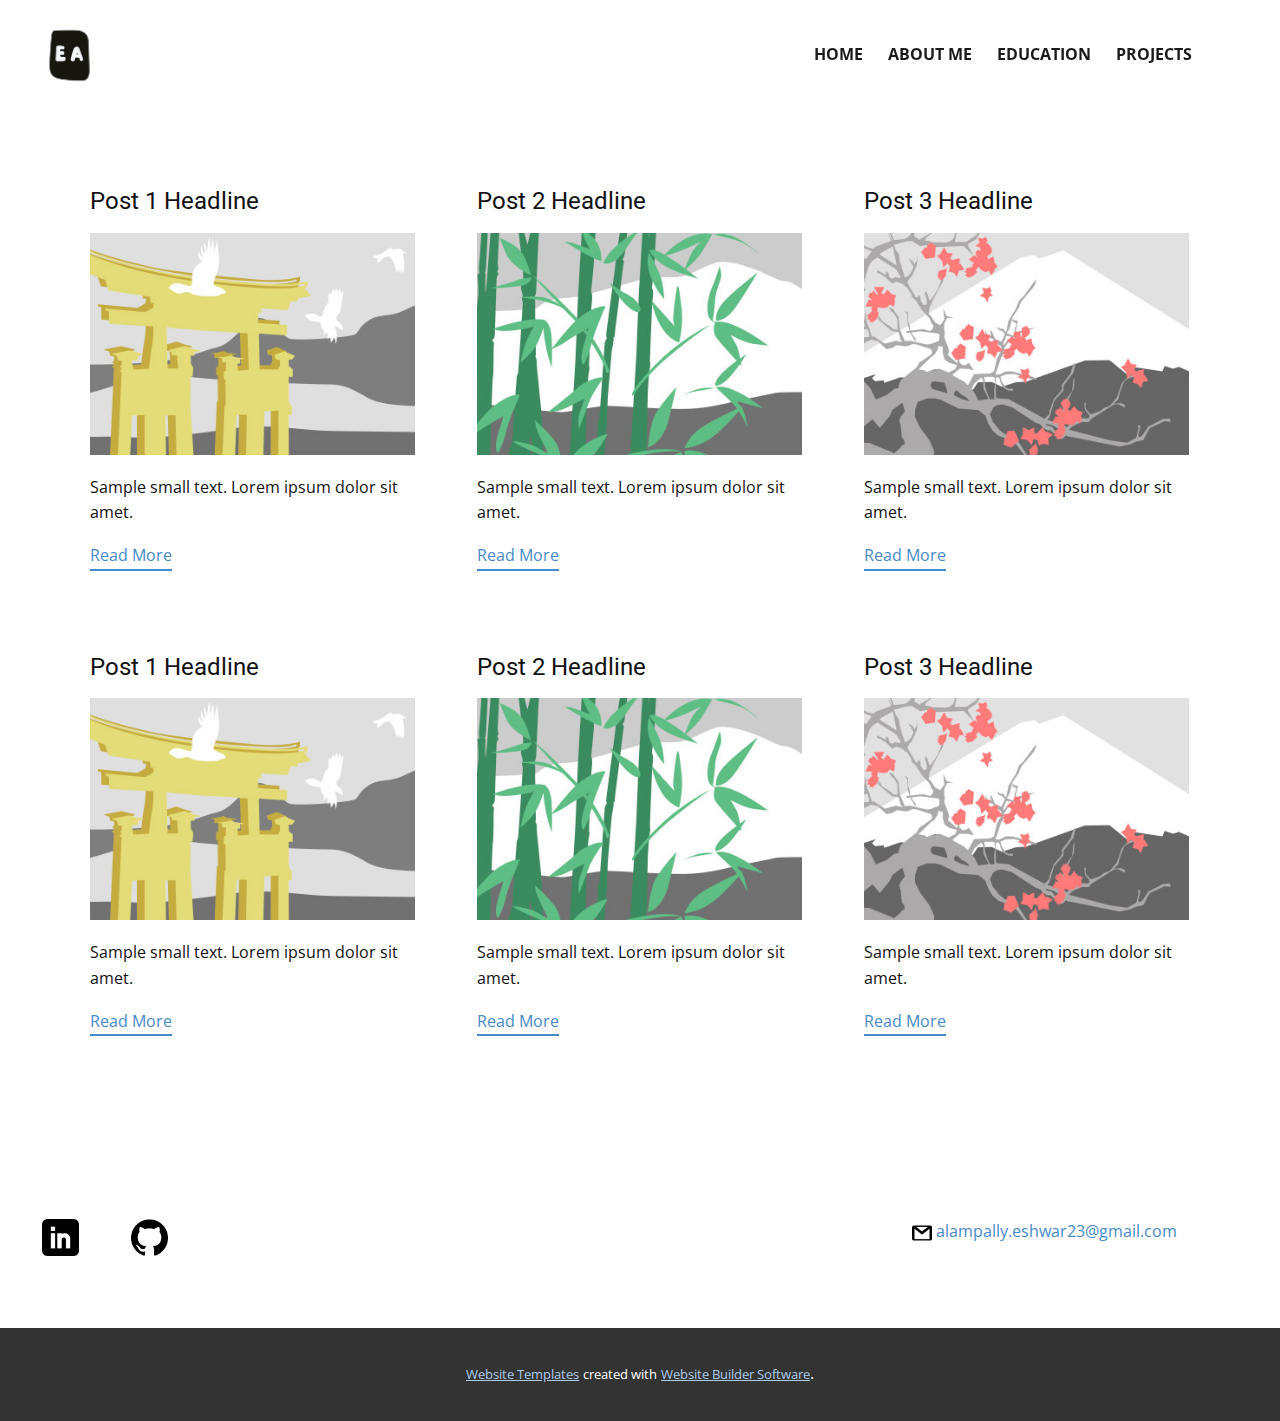
<file: blog/blog.html>
<html style="font-size: 16px;" lang="en-IN"><head>
    <meta name="viewport" content="width=device-width, initial-scale=1.0">
    <meta charset="utf-8">
    <meta name="keywords" content="">
    <meta name="description" content="">
    <meta name="page_type" content="np-template-header-footer-from-plugin">
    <title>Blog Template</title>
    <link rel="stylesheet" href="../nicepage.css" media="screen">
<link rel="stylesheet" href="../Blog-Template.css" media="screen">
    <script class="u-script" type="text/javascript" src="../jquery.js" defer=""></script>
    <script class="u-script" type="text/javascript" src="../nicepage.js" defer=""></script>
    <meta name="generator" content="Nicepage 4.3.3, nicepage.com">
    <link rel="icon" href="../images/favicon.png">
    <link id="u-theme-google-font" rel="stylesheet" href="https://fonts.googleapis.com/css?family=Roboto:100,100i,300,300i,400,400i,500,500i,700,700i,900,900i|Open+Sans:300,300i,400,400i,600,600i,700,700i,800,800i">
    
    
    <script type="application/ld+json">{
		"@context": "http://schema.org",
		"@type": "Organization",
		"name": "Eshwar_Portfolio",
		"logo": "images/Addaheading1.png",
		"sameAs": [
				"https://www.linkedin.com/in/eshwar-allampally-021801210/",
				"https://github.com/eshwarevil23"
		]
}</script>
    <meta name="theme-color" content="#478ac9">
  </head>
  <body class="u-body"><header class="u-clearfix u-header u-sticky u-sticky-b669 u-header" id="sec-3f1b"><div class="u-clearfix u-sheet u-sheet-1">
        <a href="https://eshwarevil23.github.io/portfolio/" class="u-image u-logo u-image-1" data-image-width="373" data-image-height="353" title="LOGO">
          <img src="../images/Addaheading1.png" class="u-logo-image u-logo-image-1">
        </a>
        <nav class="u-menu u-menu-dropdown u-offcanvas u-menu-1">
          <div class="menu-collapse" style="font-size: 1rem; letter-spacing: 0px; font-weight: 700; text-transform: uppercase;">
            <a class="u-button-style u-custom-active-border-color u-custom-active-color u-custom-border u-custom-border-color u-custom-borders u-custom-hover-border-color u-custom-hover-color u-custom-left-right-menu-spacing u-custom-padding-bottom u-custom-text-active-color u-custom-text-color u-custom-text-hover-color u-custom-top-bottom-menu-spacing u-nav-link u-text-active-palette-1-base u-text-hover-palette-2-base" href="#">
              <svg class="u-svg-link" viewBox="0 0 24 24"><use xmlns:xlink="http://www.w3.org/1999/xlink" xlink:href="#menu-hamburger"></use></svg>
              <svg class="u-svg-content" version="1.1" id="menu-hamburger" viewBox="0 0 16 16" x="0px" y="0px" xmlns:xlink="http://www.w3.org/1999/xlink" xmlns="http://www.w3.org/2000/svg"><g><rect y="1" width="16" height="2"></rect><rect y="7" width="16" height="2"></rect><rect y="13" width="16" height="2"></rect>
</g></svg>
            </a>
          </div>
          <div class="u-custom-menu u-nav-container">
            <ul class="u-nav u-spacing-25 u-unstyled u-nav-1"><li class="u-nav-item"><a class="u-border-2 u-border-active-palette-1-base u-border-hover-palette-1-light-1 u-border-no-left u-border-no-right u-border-no-top u-button-style u-nav-link u-text-active-grey-90 u-text-grey-90 u-text-hover-grey-90" href="../Home.html" style="padding: 10px 0px;">Home</a>
</li><li class="u-nav-item"><a class="u-border-2 u-border-active-palette-1-base u-border-hover-palette-1-light-1 u-border-no-left u-border-no-right u-border-no-top u-button-style u-nav-link u-text-active-grey-90 u-text-grey-90 u-text-hover-grey-90" href="../Home.html#sec-66a4" data-page-id="20420279" style="padding: 10px 0px;">About me</a>
</li><li class="u-nav-item"><a class="u-border-2 u-border-active-palette-1-base u-border-hover-palette-1-light-1 u-border-no-left u-border-no-right u-border-no-top u-button-style u-nav-link u-text-active-grey-90 u-text-grey-90 u-text-hover-grey-90" href="../Home.html#sec-0fc1" data-page-id="20420279" style="padding: 10px 0px;">Education</a>
</li><li class="u-nav-item"><a class="u-border-2 u-border-active-palette-1-base u-border-hover-palette-1-light-1 u-border-no-left u-border-no-right u-border-no-top u-button-style u-nav-link u-text-active-grey-90 u-text-grey-90 u-text-hover-grey-90" href="../Home.html#sec-4dfc" data-page-id="20420279" style="padding: 10px 0px;">Projects</a>
</li></ul>
          </div>
          <div class="u-custom-menu u-nav-container-collapse">
            <div class="u-black u-container-style u-inner-container-layout u-opacity u-opacity-95 u-sidenav">
              <div class="u-inner-container-layout u-sidenav-overflow">
                <div class="u-menu-close"></div>
                <ul class="u-align-center u-nav u-popupmenu-items u-unstyled u-nav-2"><li class="u-nav-item"><a class="u-button-style u-nav-link" href="../Home.html" style="padding: 10px 14px;">Home</a>
</li><li class="u-nav-item"><a class="u-button-style u-nav-link" href="../Home.html#sec-66a4" data-page-id="20420279" style="padding: 10px 14px;">About me</a>
</li><li class="u-nav-item"><a class="u-button-style u-nav-link" href="../Home.html#sec-0fc1" data-page-id="20420279" style="padding: 10px 14px;">Education</a>
</li><li class="u-nav-item"><a class="u-button-style u-nav-link" href="../Home.html#sec-4dfc" data-page-id="20420279" style="padding: 10px 14px;">Projects</a>
</li></ul>
              </div>
            </div>
            <div class="u-black u-menu-overlay u-opacity u-opacity-70"></div>
          </div>
        </nav>
      </div></header>
    <section class="u-clearfix u-section-1" id="sec-652f">
      <div class="u-clearfix u-sheet u-valign-middle u-sheet-1"><!--blog--><!--blog_options_json--><!--{"type":"Recent","source":"","tags":"","count":""}--><!--/blog_options_json-->
        <div class="u-blog u-expanded-width u-repeater u-repeater-1"><!--blog_post-->
          <div class="u-blog-post u-container-style u-repeater-item u-white u-repeater-item-1">
            <div class="u-container-layout u-similar-container u-valign-top u-container-layout-1"><!--blog_post_header-->
              <h4 class="u-blog-control u-text u-text-1">
                <a class="u-post-header-link" href="../blog/post-5.html"><!--blog_post_header_content-->Post 1 Headline<!--/blog_post_header_content--></a>
              </h4><!--/blog_post_header--><!--blog_post_image-->
              <a class="u-post-header-link" href="../blog/post-5.html"><img alt="" class="u-blog-control u-expanded-width u-image u-image-default u-image-1" src="[data-uri]"></a><!--/blog_post_image--><!--blog_post_content-->
              <div class="u-blog-control u-post-content u-text u-text-2 fr-view">Sample small text. Lorem ipsum dolor sit amet.</div><!--/blog_post_content--><!--blog_post_readmore-->
              <a href="../blog/post-5.html" class="u-blog-control u-border-2 u-border-palette-1-base u-btn u-btn-rectangle u-button-style u-none u-btn-1"><!--blog_post_readmore_content--><!--options_json--><!--{"content":"","defaultValue":"Read More"}--><!--/options_json-->Read More<!--/blog_post_readmore_content--></a><!--/blog_post_readmore-->
            </div>
          </div><div class="u-blog-post u-container-style u-repeater-item u-video-cover u-white">
            <div class="u-container-layout u-similar-container u-valign-top u-container-layout-2"><!--blog_post_header-->
              <h4 class="u-blog-control u-text u-text-3">
                <a class="u-post-header-link" href="../blog/post-4.html"><!--blog_post_header_content-->Post 2 Headline<!--/blog_post_header_content--></a>
              </h4><!--/blog_post_header--><!--blog_post_image-->
              <a class="u-post-header-link" href="../blog/post-4.html"><img alt="" class="u-blog-control u-expanded-width u-image u-image-default u-image-2" src="[data-uri]"></a><!--/blog_post_image--><!--blog_post_content-->
              <div class="u-blog-control u-post-content u-text u-text-4 fr-view">Sample small text. Lorem ipsum dolor sit amet.</div><!--/blog_post_content--><!--blog_post_readmore-->
              <a href="../blog/post-4.html" class="u-blog-control u-border-2 u-border-palette-1-base u-btn u-btn-rectangle u-button-style u-none u-btn-2"><!--blog_post_readmore_content--><!--options_json--><!--{"content":"","defaultValue":"Read More"}--><!--/options_json-->Read More<!--/blog_post_readmore_content--></a><!--/blog_post_readmore-->
            </div>
          </div><div class="u-blog-post u-container-style u-repeater-item u-video-cover u-white">
            <div class="u-container-layout u-similar-container u-valign-top u-container-layout-3"><!--blog_post_header-->
              <h4 class="u-blog-control u-text u-text-5">
                <a class="u-post-header-link" href="../blog/post-3.html"><!--blog_post_header_content-->Post 3 Headline<!--/blog_post_header_content--></a>
              </h4><!--/blog_post_header--><!--blog_post_image-->
              <a class="u-post-header-link" href="../blog/post-3.html"><img alt="" class="u-blog-control u-expanded-width u-image u-image-default u-image-3" src="[data-uri]"></a><!--/blog_post_image--><!--blog_post_content-->
              <div class="u-blog-control u-post-content u-text u-text-6 fr-view">Sample small text. Lorem ipsum dolor sit amet.</div><!--/blog_post_content--><!--blog_post_readmore-->
              <a href="../blog/post-3.html" class="u-blog-control u-border-2 u-border-palette-1-base u-btn u-btn-rectangle u-button-style u-none u-btn-3"><!--blog_post_readmore_content--><!--options_json--><!--{"content":"","defaultValue":"Read More"}--><!--/options_json-->Read More<!--/blog_post_readmore_content--></a><!--/blog_post_readmore-->
            </div>
          </div><div class="u-blog-post u-container-style u-repeater-item u-white u-repeater-item-1">
            <div class="u-container-layout u-similar-container u-valign-top u-container-layout-1"><!--blog_post_header-->
              <h4 class="u-blog-control u-text u-text-1">
                <a class="u-post-header-link" href="../blog/post-2.html"><!--blog_post_header_content-->Post 1 Headline<!--/blog_post_header_content--></a>
              </h4><!--/blog_post_header--><!--blog_post_image-->
              <a class="u-post-header-link" href="../blog/post-2.html"><img alt="" class="u-blog-control u-expanded-width u-image u-image-default u-image-1" src="[data-uri]"></a><!--/blog_post_image--><!--blog_post_content-->
              <div class="u-blog-control u-post-content u-text u-text-2 fr-view">Sample small text. Lorem ipsum dolor sit amet.</div><!--/blog_post_content--><!--blog_post_readmore-->
              <a href="../blog/post-2.html" class="u-blog-control u-border-2 u-border-palette-1-base u-btn u-btn-rectangle u-button-style u-none u-btn-1"><!--blog_post_readmore_content--><!--options_json--><!--{"content":"","defaultValue":"Read More"}--><!--/options_json-->Read More<!--/blog_post_readmore_content--></a><!--/blog_post_readmore-->
            </div>
          </div><div class="u-blog-post u-container-style u-repeater-item u-video-cover u-white">
            <div class="u-container-layout u-similar-container u-valign-top u-container-layout-2"><!--blog_post_header-->
              <h4 class="u-blog-control u-text u-text-3">
                <a class="u-post-header-link" href="../blog/post-1.html"><!--blog_post_header_content-->Post 2 Headline<!--/blog_post_header_content--></a>
              </h4><!--/blog_post_header--><!--blog_post_image-->
              <a class="u-post-header-link" href="../blog/post-1.html"><img alt="" class="u-blog-control u-expanded-width u-image u-image-default u-image-2" src="[data-uri]"></a><!--/blog_post_image--><!--blog_post_content-->
              <div class="u-blog-control u-post-content u-text u-text-4 fr-view">Sample small text. Lorem ipsum dolor sit amet.</div><!--/blog_post_content--><!--blog_post_readmore-->
              <a href="../blog/post-1.html" class="u-blog-control u-border-2 u-border-palette-1-base u-btn u-btn-rectangle u-button-style u-none u-btn-2"><!--blog_post_readmore_content--><!--options_json--><!--{"content":"","defaultValue":"Read More"}--><!--/options_json-->Read More<!--/blog_post_readmore_content--></a><!--/blog_post_readmore-->
            </div>
          </div><div class="u-blog-post u-container-style u-repeater-item u-video-cover u-white">
            <div class="u-container-layout u-similar-container u-valign-top u-container-layout-3"><!--blog_post_header-->
              <h4 class="u-blog-control u-text u-text-5">
                <a class="u-post-header-link" href="../blog/post.html"><!--blog_post_header_content-->Post 3 Headline<!--/blog_post_header_content--></a>
              </h4><!--/blog_post_header--><!--blog_post_image-->
              <a class="u-post-header-link" href="../blog/post.html"><img alt="" class="u-blog-control u-expanded-width u-image u-image-default u-image-3" src="[data-uri]"></a><!--/blog_post_image--><!--blog_post_content-->
              <div class="u-blog-control u-post-content u-text u-text-6 fr-view">Sample small text. Lorem ipsum dolor sit amet.</div><!--/blog_post_content--><!--blog_post_readmore-->
              <a href="../blog/post.html" class="u-blog-control u-border-2 u-border-palette-1-base u-btn u-btn-rectangle u-button-style u-none u-btn-3"><!--blog_post_readmore_content--><!--options_json--><!--{"content":"","defaultValue":"Read More"}--><!--/options_json-->Read More<!--/blog_post_readmore_content--></a><!--/blog_post_readmore-->
            </div>
          </div><!--/blog_post--><!--blog_post-->
          <!--/blog_post--><!--blog_post-->
          <!--/blog_post-->
        </div><!--/blog-->
      </div>
    </section>
    
    
    <footer class="u-clearfix u-footer u-white" id="sec-88cc"><div class="u-clearfix u-sheet u-sheet-1">
        <a class="u-active-none u-border-none u-btn u-button-link u-button-style u-hover-none u-none u-text-palette-1-base u-btn-1" href="../mailto:alampally.eshwar23@gmail.com?subject=SUBJECT"><span class="u-file-icon u-icon u-icon-1"><img src="../images/7320261.png" alt=""></span>&nbsp;alampally.eshwar23@gmail.com
        </a>
        <div class="u-align-left u-social-icons u-spacing-52 u-social-icons-1">
          <a class="u-social-url" title="linkedin" target="_blank" href="https://www.linkedin.com/in/eshwar-allampally-021801210/"><span class="u-file-icon u-icon u-social-icon u-social-linkedin u-icon-2"><img src="../images/1051333.png" alt=""></span>
          </a>
          <a class="u-social-url" target="_blank" data-type="Github" title="Github" href="https://github.com/eshwarevil23"><span class="u-file-icon u-icon u-social-github u-social-icon u-icon-3"><img src="../images/7336092.png" alt=""></span>
          </a>
        </div>
        <p class="u-text u-text-default u-text-1"></p>
      </div></footer>
    <section class="u-backlink u-clearfix u-grey-80">
      <a class="u-link" href="https://nicepage.com/website-templates" target="_blank">
        <span>Website Templates</span>
      </a>
      <p class="u-text">
        <span>created with</span>
      </p>
      <a class="u-link" href="" target="_blank">
        <span>Website Builder Software</span>
      </a>. 
    </section>
  
</body></html>
</file>
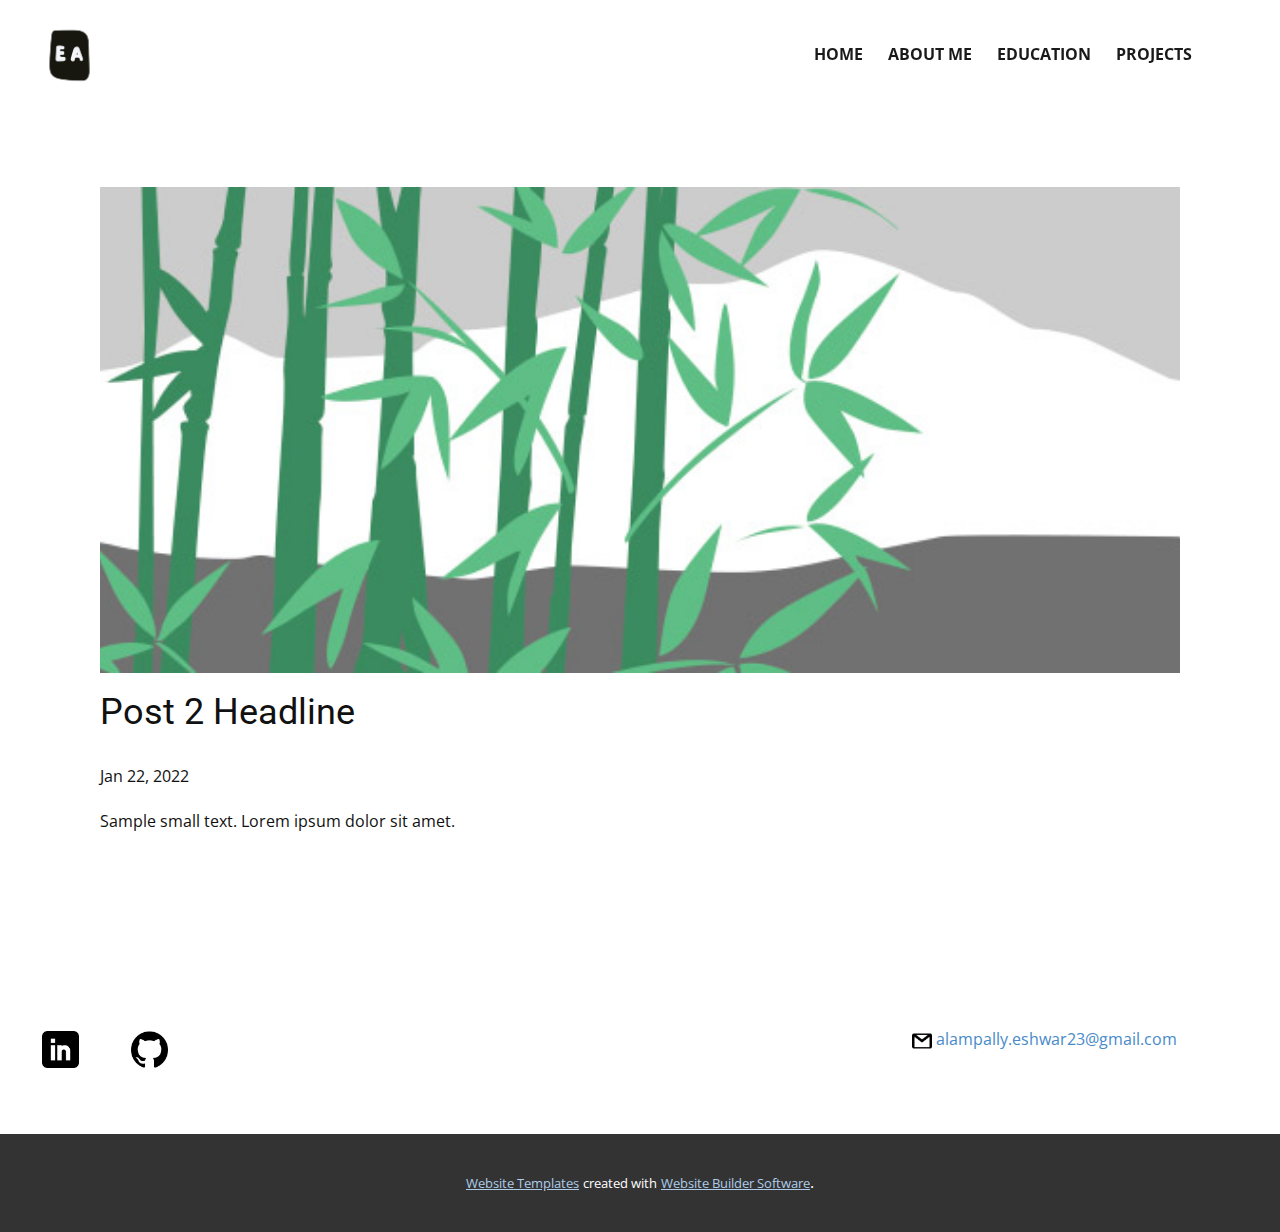
<file: blog/post-1.html>
<!doctype html>
<html style="font-size: 16px;" lang="en-IN"><head>
    <meta name="viewport" content="width=device-width, initial-scale=1.0">
    <meta charset="utf-8">
    <meta name="keywords" content="Post 1 Headline">
    <meta name="description" content="">
    <meta name="page_type" content="np-template-header-footer-from-plugin">
    <title>Post 2 Headline</title>
    <link rel="stylesheet" href="../nicepage.css" media="screen">
<link rel="stylesheet" href="../Post-Template.css" media="screen">
    <script class="u-script" type="text/javascript" src="../jquery.js" defer=""></script>
    <script class="u-script" type="text/javascript" src="../nicepage.js" defer=""></script>
    <meta name="generator" content="Nicepage 4.3.3, nicepage.com">
    <link rel="icon" href="../images/favicon.png">
    <link id="u-theme-google-font" rel="stylesheet" href="https://fonts.googleapis.com/css?family=Roboto:100,100i,300,300i,400,400i,500,500i,700,700i,900,900i|Open+Sans:300,300i,400,400i,600,600i,700,700i,800,800i">
    
    
    <script type="application/ld+json">{
		"@context": "http://schema.org",
		"@type": "Organization",
		"name": "Eshwar_Portfolio",
		"logo": "images/Addaheading1.png",
		"sameAs": [
				"https://www.linkedin.com/in/eshwar-allampally-021801210/",
				"https://github.com/eshwarevil23"
		]
}</script>
    <meta name="theme-color" content="#478ac9">
  </head>
  <body class="u-body"><header class="u-clearfix u-header u-sticky u-sticky-b669 u-header" id="sec-3f1b"><div class="u-clearfix u-sheet u-sheet-1">
        <a href="https://eshwarevil23.github.io/portfolio/" class="u-image u-logo u-image-1" data-image-width="373" data-image-height="353" title="LOGO">
          <img src="../images/Addaheading1.png" class="u-logo-image u-logo-image-1">
        </a>
        <nav class="u-menu u-menu-dropdown u-offcanvas u-menu-1">
          <div class="menu-collapse" style="font-size: 1rem; letter-spacing: 0px; font-weight: 700; text-transform: uppercase;">
            <a class="u-button-style u-custom-active-border-color u-custom-active-color u-custom-border u-custom-border-color u-custom-borders u-custom-hover-border-color u-custom-hover-color u-custom-left-right-menu-spacing u-custom-padding-bottom u-custom-text-active-color u-custom-text-color u-custom-text-hover-color u-custom-top-bottom-menu-spacing u-nav-link u-text-active-palette-1-base u-text-hover-palette-2-base" href="#">
              <svg class="u-svg-link" viewBox="0 0 24 24"><use xmlns:xlink="http://www.w3.org/1999/xlink" xlink:href="#menu-hamburger"></use></svg>
              <svg class="u-svg-content" version="1.1" id="menu-hamburger" viewBox="0 0 16 16" x="0px" y="0px" xmlns:xlink="http://www.w3.org/1999/xlink" xmlns="http://www.w3.org/2000/svg"><g><rect y="1" width="16" height="2"></rect><rect y="7" width="16" height="2"></rect><rect y="13" width="16" height="2"></rect>
</g></svg>
            </a>
          </div>
          <div class="u-custom-menu u-nav-container">
            <ul class="u-nav u-spacing-25 u-unstyled u-nav-1"><li class="u-nav-item"><a class="u-border-2 u-border-active-palette-1-base u-border-hover-palette-1-light-1 u-border-no-left u-border-no-right u-border-no-top u-button-style u-nav-link u-text-active-grey-90 u-text-grey-90 u-text-hover-grey-90" href="../Home.html" style="padding: 10px 0px;">Home</a>
</li><li class="u-nav-item"><a class="u-border-2 u-border-active-palette-1-base u-border-hover-palette-1-light-1 u-border-no-left u-border-no-right u-border-no-top u-button-style u-nav-link u-text-active-grey-90 u-text-grey-90 u-text-hover-grey-90" href="../Home.html#sec-66a4" data-page-id="20420279" style="padding: 10px 0px;">About me</a>
</li><li class="u-nav-item"><a class="u-border-2 u-border-active-palette-1-base u-border-hover-palette-1-light-1 u-border-no-left u-border-no-right u-border-no-top u-button-style u-nav-link u-text-active-grey-90 u-text-grey-90 u-text-hover-grey-90" href="../Home.html#sec-0fc1" data-page-id="20420279" style="padding: 10px 0px;">Education</a>
</li><li class="u-nav-item"><a class="u-border-2 u-border-active-palette-1-base u-border-hover-palette-1-light-1 u-border-no-left u-border-no-right u-border-no-top u-button-style u-nav-link u-text-active-grey-90 u-text-grey-90 u-text-hover-grey-90" href="../Home.html#sec-4dfc" data-page-id="20420279" style="padding: 10px 0px;">Projects</a>
</li></ul>
          </div>
          <div class="u-custom-menu u-nav-container-collapse">
            <div class="u-black u-container-style u-inner-container-layout u-opacity u-opacity-95 u-sidenav">
              <div class="u-inner-container-layout u-sidenav-overflow">
                <div class="u-menu-close"></div>
                <ul class="u-align-center u-nav u-popupmenu-items u-unstyled u-nav-2"><li class="u-nav-item"><a class="u-button-style u-nav-link" href="../Home.html" style="padding: 10px 14px;">Home</a>
</li><li class="u-nav-item"><a class="u-button-style u-nav-link" href="../Home.html#sec-66a4" data-page-id="20420279" style="padding: 10px 14px;">About me</a>
</li><li class="u-nav-item"><a class="u-button-style u-nav-link" href="../Home.html#sec-0fc1" data-page-id="20420279" style="padding: 10px 14px;">Education</a>
</li><li class="u-nav-item"><a class="u-button-style u-nav-link" href="../Home.html#sec-4dfc" data-page-id="20420279" style="padding: 10px 14px;">Projects</a>
</li></ul>
              </div>
            </div>
            <div class="u-black u-menu-overlay u-opacity u-opacity-70"></div>
          </div>
        </nav>
      </div></header>
    <section class="u-align-center u-clearfix u-section-1" id="sec-04c6">
      <div class="u-clearfix u-sheet u-valign-middle-md u-valign-middle-sm u-valign-middle-xs u-sheet-1"><!--post_details--><!--post_details_options_json--><!--{"source":""}--><!--/post_details_options_json--><!--blog_post-->
        <div class="u-container-style u-expanded-width u-post-details u-post-details-1">
          <div class="u-container-layout u-valign-middle u-container-layout-1"><!--blog_post_image-->
            <img alt="" class="u-blog-control u-expanded-width u-image u-image-default u-image-1" src="[data-uri]"><!--/blog_post_image--><!--blog_post_header-->
            <h2 class="u-blog-control u-text u-text-1">Post 2 Headline</h2><!--/blog_post_header--><!--blog_post_metadata-->
            <div class="u-blog-control u-metadata u-metadata-1"><!--blog_post_metadata_date-->
              <span class="u-meta-date u-meta-icon">Jan 22, 2022</span><!--/blog_post_metadata_date--><!--blog_post_metadata_category-->
              <!--/blog_post_metadata_category--><!--blog_post_metadata_comments-->
              <!--/blog_post_metadata_comments-->
            </div><!--/blog_post_metadata--><!--blog_post_content-->
            <div class="u-align-justify u-blog-control u-post-content u-text u-text-2 fr-view">
  Sample small text. Lorem ipsum dolor sit amet.
  </div><!--/blog_post_content-->
          </div>
        </div><!--/blog_post--><!--/post_details-->
      </div>
    </section>
    
    
    <footer class="u-clearfix u-footer u-white" id="sec-88cc"><div class="u-clearfix u-sheet u-sheet-1">
        <a class="u-active-none u-border-none u-btn u-button-link u-button-style u-hover-none u-none u-text-palette-1-base u-btn-1" href="../mailto:alampally.eshwar23@gmail.com?subject=SUBJECT"><span class="u-file-icon u-icon u-icon-1"><img src="../images/7320261.png" alt=""></span>&nbsp;alampally.eshwar23@gmail.com
        </a>
        <div class="u-align-left u-social-icons u-spacing-52 u-social-icons-1">
          <a class="u-social-url" title="linkedin" target="_blank" href="https://www.linkedin.com/in/eshwar-allampally-021801210/"><span class="u-file-icon u-icon u-social-icon u-social-linkedin u-icon-2"><img src="../images/1051333.png" alt=""></span>
          </a>
          <a class="u-social-url" target="_blank" data-type="Github" title="Github" href="https://github.com/eshwarevil23"><span class="u-file-icon u-icon u-social-github u-social-icon u-icon-3"><img src="../images/7336092.png" alt=""></span>
          </a>
        </div>
        <p class="u-text u-text-default u-text-1"></p>
      </div></footer>
    <section class="u-backlink u-clearfix u-grey-80">
      <a class="u-link" href="https://nicepage.com/website-templates" target="_blank">
        <span>Website Templates</span>
      </a>
      <p class="u-text">
        <span>created with</span>
      </p>
      <a class="u-link" href="" target="_blank">
        <span>Website Builder Software</span>
      </a>. 
    </section>
  
</body></html>
</file>
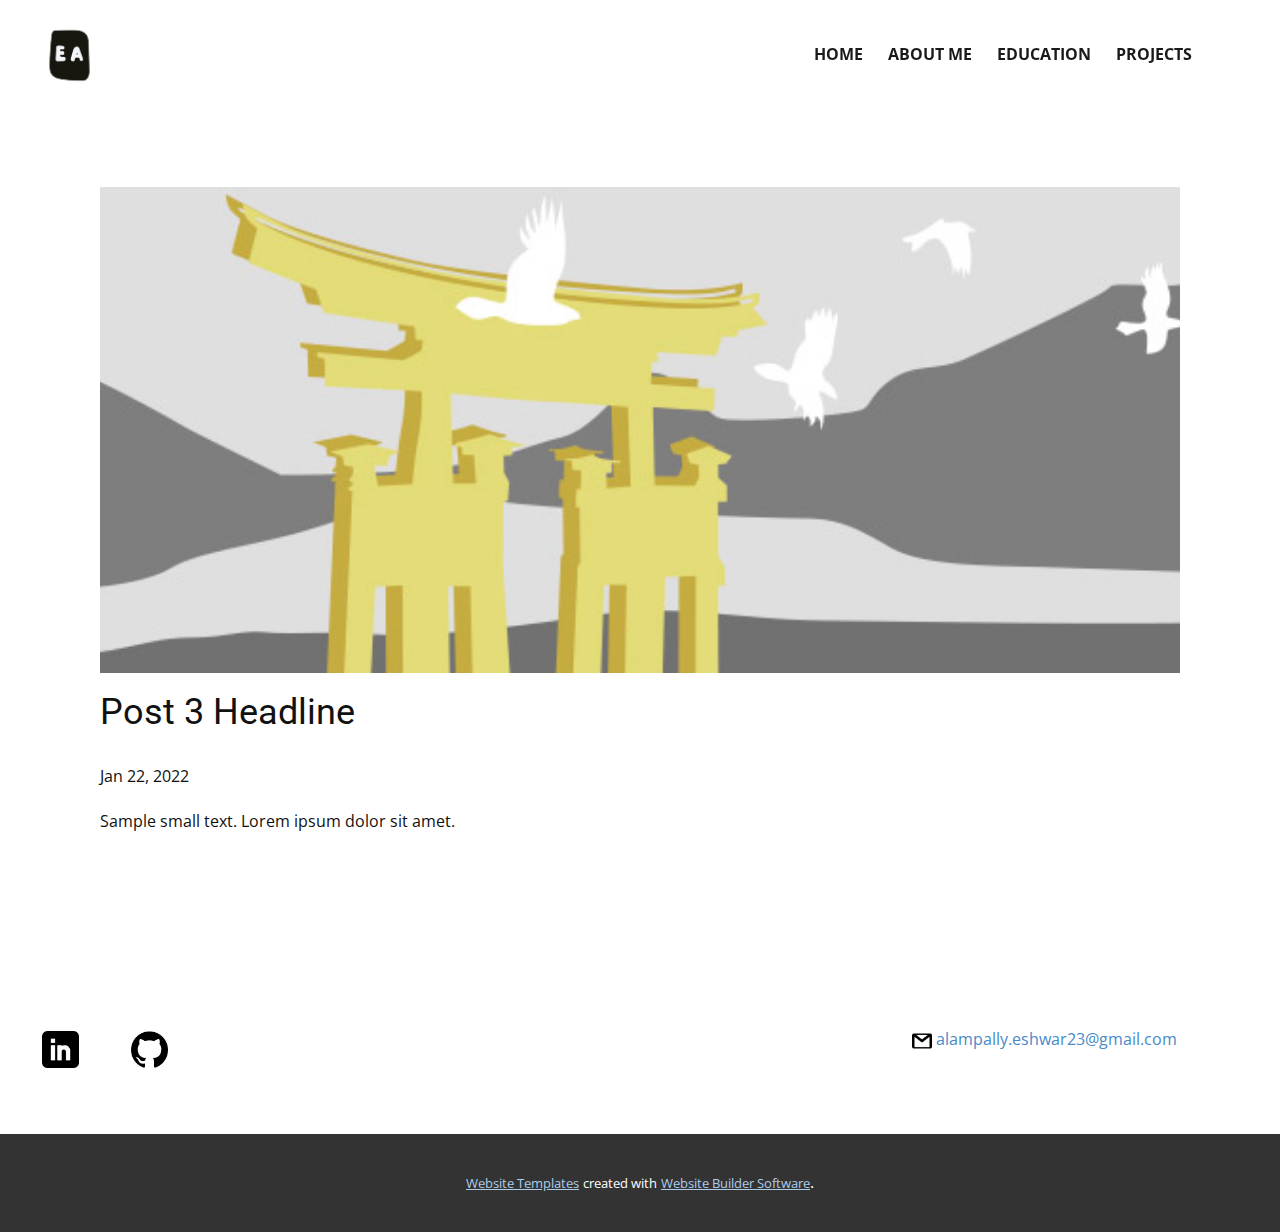
<file: blog/post-2.html>
<!doctype html>
<html style="font-size: 16px;" lang="en-IN"><head>
    <meta name="viewport" content="width=device-width, initial-scale=1.0">
    <meta charset="utf-8">
    <meta name="keywords" content="Post 1 Headline">
    <meta name="description" content="">
    <meta name="page_type" content="np-template-header-footer-from-plugin">
    <title>Post 3 Headline</title>
    <link rel="stylesheet" href="../nicepage.css" media="screen">
<link rel="stylesheet" href="../Post-Template.css" media="screen">
    <script class="u-script" type="text/javascript" src="../jquery.js" defer=""></script>
    <script class="u-script" type="text/javascript" src="../nicepage.js" defer=""></script>
    <meta name="generator" content="Nicepage 4.3.3, nicepage.com">
    <link rel="icon" href="../images/favicon.png">
    <link id="u-theme-google-font" rel="stylesheet" href="https://fonts.googleapis.com/css?family=Roboto:100,100i,300,300i,400,400i,500,500i,700,700i,900,900i|Open+Sans:300,300i,400,400i,600,600i,700,700i,800,800i">
    
    
    <script type="application/ld+json">{
		"@context": "http://schema.org",
		"@type": "Organization",
		"name": "Eshwar_Portfolio",
		"logo": "images/Addaheading1.png",
		"sameAs": [
				"https://www.linkedin.com/in/eshwar-allampally-021801210/",
				"https://github.com/eshwarevil23"
		]
}</script>
    <meta name="theme-color" content="#478ac9">
  </head>
  <body class="u-body"><header class="u-clearfix u-header u-sticky u-sticky-b669 u-header" id="sec-3f1b"><div class="u-clearfix u-sheet u-sheet-1">
        <a href="https://eshwarevil23.github.io/portfolio/" class="u-image u-logo u-image-1" data-image-width="373" data-image-height="353" title="LOGO">
          <img src="../images/Addaheading1.png" class="u-logo-image u-logo-image-1">
        </a>
        <nav class="u-menu u-menu-dropdown u-offcanvas u-menu-1">
          <div class="menu-collapse" style="font-size: 1rem; letter-spacing: 0px; font-weight: 700; text-transform: uppercase;">
            <a class="u-button-style u-custom-active-border-color u-custom-active-color u-custom-border u-custom-border-color u-custom-borders u-custom-hover-border-color u-custom-hover-color u-custom-left-right-menu-spacing u-custom-padding-bottom u-custom-text-active-color u-custom-text-color u-custom-text-hover-color u-custom-top-bottom-menu-spacing u-nav-link u-text-active-palette-1-base u-text-hover-palette-2-base" href="#">
              <svg class="u-svg-link" viewBox="0 0 24 24"><use xmlns:xlink="http://www.w3.org/1999/xlink" xlink:href="#menu-hamburger"></use></svg>
              <svg class="u-svg-content" version="1.1" id="menu-hamburger" viewBox="0 0 16 16" x="0px" y="0px" xmlns:xlink="http://www.w3.org/1999/xlink" xmlns="http://www.w3.org/2000/svg"><g><rect y="1" width="16" height="2"></rect><rect y="7" width="16" height="2"></rect><rect y="13" width="16" height="2"></rect>
</g></svg>
            </a>
          </div>
          <div class="u-custom-menu u-nav-container">
            <ul class="u-nav u-spacing-25 u-unstyled u-nav-1"><li class="u-nav-item"><a class="u-border-2 u-border-active-palette-1-base u-border-hover-palette-1-light-1 u-border-no-left u-border-no-right u-border-no-top u-button-style u-nav-link u-text-active-grey-90 u-text-grey-90 u-text-hover-grey-90" href="../Home.html" style="padding: 10px 0px;">Home</a>
</li><li class="u-nav-item"><a class="u-border-2 u-border-active-palette-1-base u-border-hover-palette-1-light-1 u-border-no-left u-border-no-right u-border-no-top u-button-style u-nav-link u-text-active-grey-90 u-text-grey-90 u-text-hover-grey-90" href="../Home.html#sec-66a4" data-page-id="20420279" style="padding: 10px 0px;">About me</a>
</li><li class="u-nav-item"><a class="u-border-2 u-border-active-palette-1-base u-border-hover-palette-1-light-1 u-border-no-left u-border-no-right u-border-no-top u-button-style u-nav-link u-text-active-grey-90 u-text-grey-90 u-text-hover-grey-90" href="../Home.html#sec-0fc1" data-page-id="20420279" style="padding: 10px 0px;">Education</a>
</li><li class="u-nav-item"><a class="u-border-2 u-border-active-palette-1-base u-border-hover-palette-1-light-1 u-border-no-left u-border-no-right u-border-no-top u-button-style u-nav-link u-text-active-grey-90 u-text-grey-90 u-text-hover-grey-90" href="../Home.html#sec-4dfc" data-page-id="20420279" style="padding: 10px 0px;">Projects</a>
</li></ul>
          </div>
          <div class="u-custom-menu u-nav-container-collapse">
            <div class="u-black u-container-style u-inner-container-layout u-opacity u-opacity-95 u-sidenav">
              <div class="u-inner-container-layout u-sidenav-overflow">
                <div class="u-menu-close"></div>
                <ul class="u-align-center u-nav u-popupmenu-items u-unstyled u-nav-2"><li class="u-nav-item"><a class="u-button-style u-nav-link" href="../Home.html" style="padding: 10px 14px;">Home</a>
</li><li class="u-nav-item"><a class="u-button-style u-nav-link" href="../Home.html#sec-66a4" data-page-id="20420279" style="padding: 10px 14px;">About me</a>
</li><li class="u-nav-item"><a class="u-button-style u-nav-link" href="../Home.html#sec-0fc1" data-page-id="20420279" style="padding: 10px 14px;">Education</a>
</li><li class="u-nav-item"><a class="u-button-style u-nav-link" href="../Home.html#sec-4dfc" data-page-id="20420279" style="padding: 10px 14px;">Projects</a>
</li></ul>
              </div>
            </div>
            <div class="u-black u-menu-overlay u-opacity u-opacity-70"></div>
          </div>
        </nav>
      </div></header>
    <section class="u-align-center u-clearfix u-section-1" id="sec-04c6">
      <div class="u-clearfix u-sheet u-valign-middle-md u-valign-middle-sm u-valign-middle-xs u-sheet-1"><!--post_details--><!--post_details_options_json--><!--{"source":""}--><!--/post_details_options_json--><!--blog_post-->
        <div class="u-container-style u-expanded-width u-post-details u-post-details-1">
          <div class="u-container-layout u-valign-middle u-container-layout-1"><!--blog_post_image-->
            <img alt="" class="u-blog-control u-expanded-width u-image u-image-default u-image-1" src="[data-uri]"><!--/blog_post_image--><!--blog_post_header-->
            <h2 class="u-blog-control u-text u-text-1">Post 3 Headline</h2><!--/blog_post_header--><!--blog_post_metadata-->
            <div class="u-blog-control u-metadata u-metadata-1"><!--blog_post_metadata_date-->
              <span class="u-meta-date u-meta-icon">Jan 22, 2022</span><!--/blog_post_metadata_date--><!--blog_post_metadata_category-->
              <!--/blog_post_metadata_category--><!--blog_post_metadata_comments-->
              <!--/blog_post_metadata_comments-->
            </div><!--/blog_post_metadata--><!--blog_post_content-->
            <div class="u-align-justify u-blog-control u-post-content u-text u-text-2 fr-view">
  Sample small text. Lorem ipsum dolor sit amet.
  </div><!--/blog_post_content-->
          </div>
        </div><!--/blog_post--><!--/post_details-->
      </div>
    </section>
    
    
    <footer class="u-clearfix u-footer u-white" id="sec-88cc"><div class="u-clearfix u-sheet u-sheet-1">
        <a class="u-active-none u-border-none u-btn u-button-link u-button-style u-hover-none u-none u-text-palette-1-base u-btn-1" href="../mailto:alampally.eshwar23@gmail.com?subject=SUBJECT"><span class="u-file-icon u-icon u-icon-1"><img src="../images/7320261.png" alt=""></span>&nbsp;alampally.eshwar23@gmail.com
        </a>
        <div class="u-align-left u-social-icons u-spacing-52 u-social-icons-1">
          <a class="u-social-url" title="linkedin" target="_blank" href="https://www.linkedin.com/in/eshwar-allampally-021801210/"><span class="u-file-icon u-icon u-social-icon u-social-linkedin u-icon-2"><img src="../images/1051333.png" alt=""></span>
          </a>
          <a class="u-social-url" target="_blank" data-type="Github" title="Github" href="https://github.com/eshwarevil23"><span class="u-file-icon u-icon u-social-github u-social-icon u-icon-3"><img src="../images/7336092.png" alt=""></span>
          </a>
        </div>
        <p class="u-text u-text-default u-text-1"></p>
      </div></footer>
    <section class="u-backlink u-clearfix u-grey-80">
      <a class="u-link" href="https://nicepage.com/website-templates" target="_blank">
        <span>Website Templates</span>
      </a>
      <p class="u-text">
        <span>created with</span>
      </p>
      <a class="u-link" href="" target="_blank">
        <span>Website Builder Software</span>
      </a>. 
    </section>
  
</body></html>
</file>
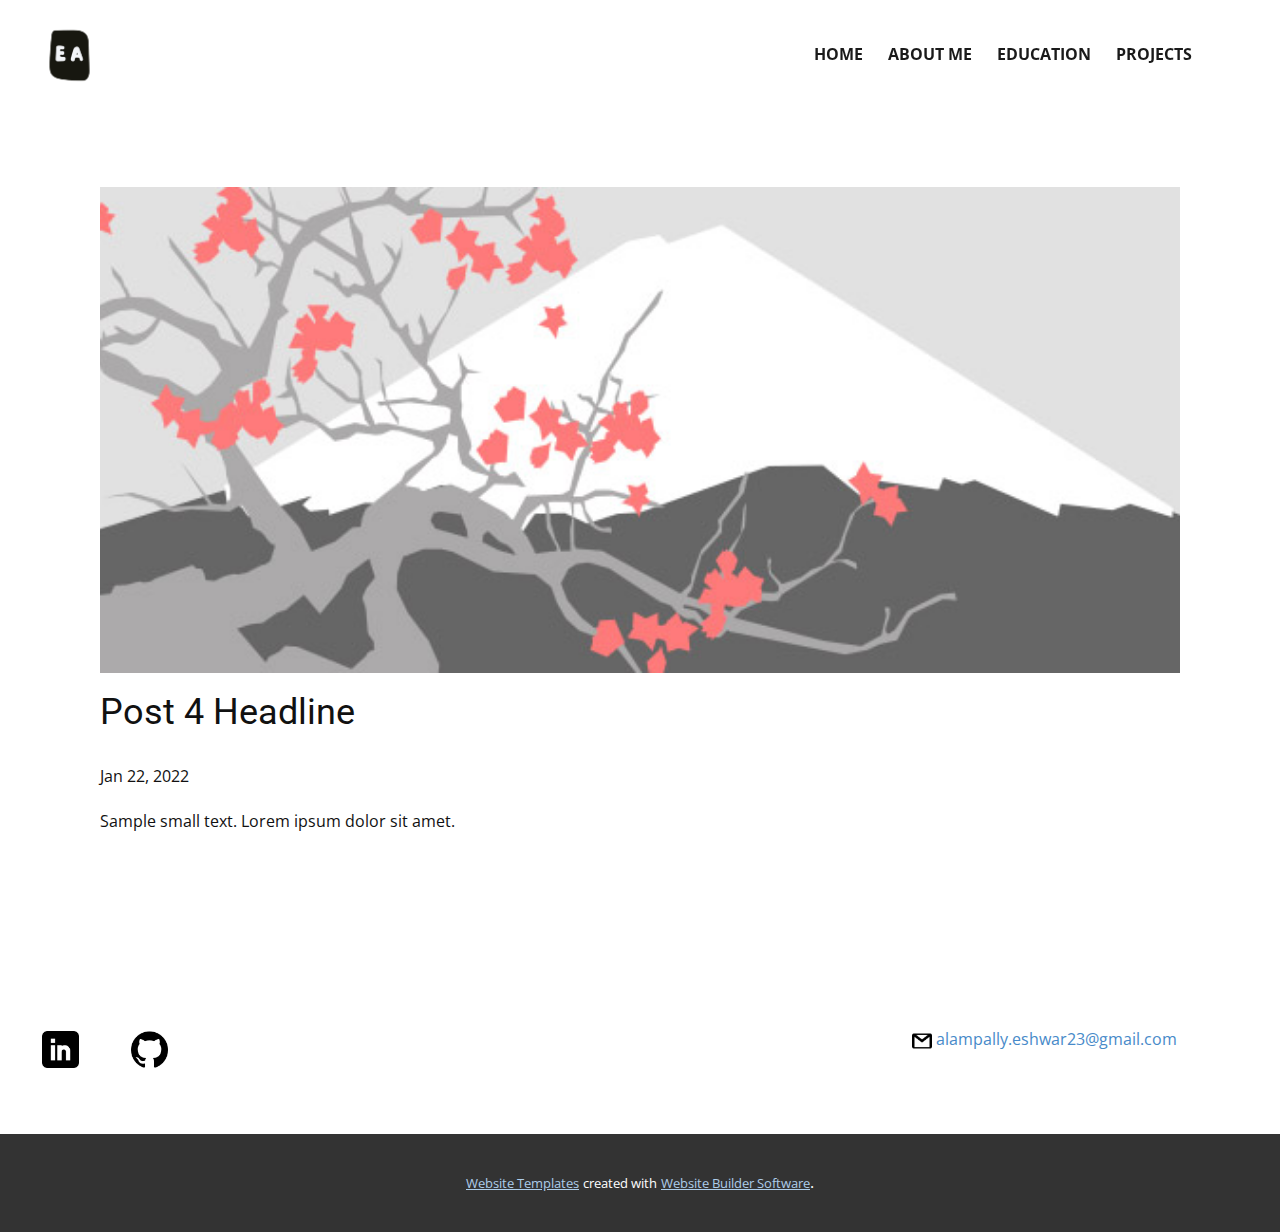
<file: blog/post-3.html>
<!doctype html>
<html style="font-size: 16px;" lang="en-IN"><head>
    <meta name="viewport" content="width=device-width, initial-scale=1.0">
    <meta charset="utf-8">
    <meta name="keywords" content="Post 1 Headline">
    <meta name="description" content="">
    <meta name="page_type" content="np-template-header-footer-from-plugin">
    <title>Post 4 Headline</title>
    <link rel="stylesheet" href="../nicepage.css" media="screen">
<link rel="stylesheet" href="../Post-Template.css" media="screen">
    <script class="u-script" type="text/javascript" src="../jquery.js" defer=""></script>
    <script class="u-script" type="text/javascript" src="../nicepage.js" defer=""></script>
    <meta name="generator" content="Nicepage 4.3.3, nicepage.com">
    <link rel="icon" href="../images/favicon.png">
    <link id="u-theme-google-font" rel="stylesheet" href="https://fonts.googleapis.com/css?family=Roboto:100,100i,300,300i,400,400i,500,500i,700,700i,900,900i|Open+Sans:300,300i,400,400i,600,600i,700,700i,800,800i">
    
    
    <script type="application/ld+json">{
		"@context": "http://schema.org",
		"@type": "Organization",
		"name": "Eshwar_Portfolio",
		"logo": "images/Addaheading1.png",
		"sameAs": [
				"https://www.linkedin.com/in/eshwar-allampally-021801210/",
				"https://github.com/eshwarevil23"
		]
}</script>
    <meta name="theme-color" content="#478ac9">
  </head>
  <body class="u-body"><header class="u-clearfix u-header u-sticky u-sticky-b669 u-header" id="sec-3f1b"><div class="u-clearfix u-sheet u-sheet-1">
        <a href="https://eshwarevil23.github.io/portfolio/" class="u-image u-logo u-image-1" data-image-width="373" data-image-height="353" title="LOGO">
          <img src="../images/Addaheading1.png" class="u-logo-image u-logo-image-1">
        </a>
        <nav class="u-menu u-menu-dropdown u-offcanvas u-menu-1">
          <div class="menu-collapse" style="font-size: 1rem; letter-spacing: 0px; font-weight: 700; text-transform: uppercase;">
            <a class="u-button-style u-custom-active-border-color u-custom-active-color u-custom-border u-custom-border-color u-custom-borders u-custom-hover-border-color u-custom-hover-color u-custom-left-right-menu-spacing u-custom-padding-bottom u-custom-text-active-color u-custom-text-color u-custom-text-hover-color u-custom-top-bottom-menu-spacing u-nav-link u-text-active-palette-1-base u-text-hover-palette-2-base" href="#">
              <svg class="u-svg-link" viewBox="0 0 24 24"><use xmlns:xlink="http://www.w3.org/1999/xlink" xlink:href="#menu-hamburger"></use></svg>
              <svg class="u-svg-content" version="1.1" id="menu-hamburger" viewBox="0 0 16 16" x="0px" y="0px" xmlns:xlink="http://www.w3.org/1999/xlink" xmlns="http://www.w3.org/2000/svg"><g><rect y="1" width="16" height="2"></rect><rect y="7" width="16" height="2"></rect><rect y="13" width="16" height="2"></rect>
</g></svg>
            </a>
          </div>
          <div class="u-custom-menu u-nav-container">
            <ul class="u-nav u-spacing-25 u-unstyled u-nav-1"><li class="u-nav-item"><a class="u-border-2 u-border-active-palette-1-base u-border-hover-palette-1-light-1 u-border-no-left u-border-no-right u-border-no-top u-button-style u-nav-link u-text-active-grey-90 u-text-grey-90 u-text-hover-grey-90" href="../Home.html" style="padding: 10px 0px;">Home</a>
</li><li class="u-nav-item"><a class="u-border-2 u-border-active-palette-1-base u-border-hover-palette-1-light-1 u-border-no-left u-border-no-right u-border-no-top u-button-style u-nav-link u-text-active-grey-90 u-text-grey-90 u-text-hover-grey-90" href="../Home.html#sec-66a4" data-page-id="20420279" style="padding: 10px 0px;">About me</a>
</li><li class="u-nav-item"><a class="u-border-2 u-border-active-palette-1-base u-border-hover-palette-1-light-1 u-border-no-left u-border-no-right u-border-no-top u-button-style u-nav-link u-text-active-grey-90 u-text-grey-90 u-text-hover-grey-90" href="../Home.html#sec-0fc1" data-page-id="20420279" style="padding: 10px 0px;">Education</a>
</li><li class="u-nav-item"><a class="u-border-2 u-border-active-palette-1-base u-border-hover-palette-1-light-1 u-border-no-left u-border-no-right u-border-no-top u-button-style u-nav-link u-text-active-grey-90 u-text-grey-90 u-text-hover-grey-90" href="../Home.html#sec-4dfc" data-page-id="20420279" style="padding: 10px 0px;">Projects</a>
</li></ul>
          </div>
          <div class="u-custom-menu u-nav-container-collapse">
            <div class="u-black u-container-style u-inner-container-layout u-opacity u-opacity-95 u-sidenav">
              <div class="u-inner-container-layout u-sidenav-overflow">
                <div class="u-menu-close"></div>
                <ul class="u-align-center u-nav u-popupmenu-items u-unstyled u-nav-2"><li class="u-nav-item"><a class="u-button-style u-nav-link" href="../Home.html" style="padding: 10px 14px;">Home</a>
</li><li class="u-nav-item"><a class="u-button-style u-nav-link" href="../Home.html#sec-66a4" data-page-id="20420279" style="padding: 10px 14px;">About me</a>
</li><li class="u-nav-item"><a class="u-button-style u-nav-link" href="../Home.html#sec-0fc1" data-page-id="20420279" style="padding: 10px 14px;">Education</a>
</li><li class="u-nav-item"><a class="u-button-style u-nav-link" href="../Home.html#sec-4dfc" data-page-id="20420279" style="padding: 10px 14px;">Projects</a>
</li></ul>
              </div>
            </div>
            <div class="u-black u-menu-overlay u-opacity u-opacity-70"></div>
          </div>
        </nav>
      </div></header>
    <section class="u-align-center u-clearfix u-section-1" id="sec-04c6">
      <div class="u-clearfix u-sheet u-valign-middle-md u-valign-middle-sm u-valign-middle-xs u-sheet-1"><!--post_details--><!--post_details_options_json--><!--{"source":""}--><!--/post_details_options_json--><!--blog_post-->
        <div class="u-container-style u-expanded-width u-post-details u-post-details-1">
          <div class="u-container-layout u-valign-middle u-container-layout-1"><!--blog_post_image-->
            <img alt="" class="u-blog-control u-expanded-width u-image u-image-default u-image-1" src="[data-uri]"><!--/blog_post_image--><!--blog_post_header-->
            <h2 class="u-blog-control u-text u-text-1">Post 4 Headline</h2><!--/blog_post_header--><!--blog_post_metadata-->
            <div class="u-blog-control u-metadata u-metadata-1"><!--blog_post_metadata_date-->
              <span class="u-meta-date u-meta-icon">Jan 22, 2022</span><!--/blog_post_metadata_date--><!--blog_post_metadata_category-->
              <!--/blog_post_metadata_category--><!--blog_post_metadata_comments-->
              <!--/blog_post_metadata_comments-->
            </div><!--/blog_post_metadata--><!--blog_post_content-->
            <div class="u-align-justify u-blog-control u-post-content u-text u-text-2 fr-view">
  Sample small text. Lorem ipsum dolor sit amet.
  </div><!--/blog_post_content-->
          </div>
        </div><!--/blog_post--><!--/post_details-->
      </div>
    </section>
    
    
    <footer class="u-clearfix u-footer u-white" id="sec-88cc"><div class="u-clearfix u-sheet u-sheet-1">
        <a class="u-active-none u-border-none u-btn u-button-link u-button-style u-hover-none u-none u-text-palette-1-base u-btn-1" href="../mailto:alampally.eshwar23@gmail.com?subject=SUBJECT"><span class="u-file-icon u-icon u-icon-1"><img src="../images/7320261.png" alt=""></span>&nbsp;alampally.eshwar23@gmail.com
        </a>
        <div class="u-align-left u-social-icons u-spacing-52 u-social-icons-1">
          <a class="u-social-url" title="linkedin" target="_blank" href="https://www.linkedin.com/in/eshwar-allampally-021801210/"><span class="u-file-icon u-icon u-social-icon u-social-linkedin u-icon-2"><img src="../images/1051333.png" alt=""></span>
          </a>
          <a class="u-social-url" target="_blank" data-type="Github" title="Github" href="https://github.com/eshwarevil23"><span class="u-file-icon u-icon u-social-github u-social-icon u-icon-3"><img src="../images/7336092.png" alt=""></span>
          </a>
        </div>
        <p class="u-text u-text-default u-text-1"></p>
      </div></footer>
    <section class="u-backlink u-clearfix u-grey-80">
      <a class="u-link" href="https://nicepage.com/website-templates" target="_blank">
        <span>Website Templates</span>
      </a>
      <p class="u-text">
        <span>created with</span>
      </p>
      <a class="u-link" href="" target="_blank">
        <span>Website Builder Software</span>
      </a>. 
    </section>
  
</body></html>
</file>
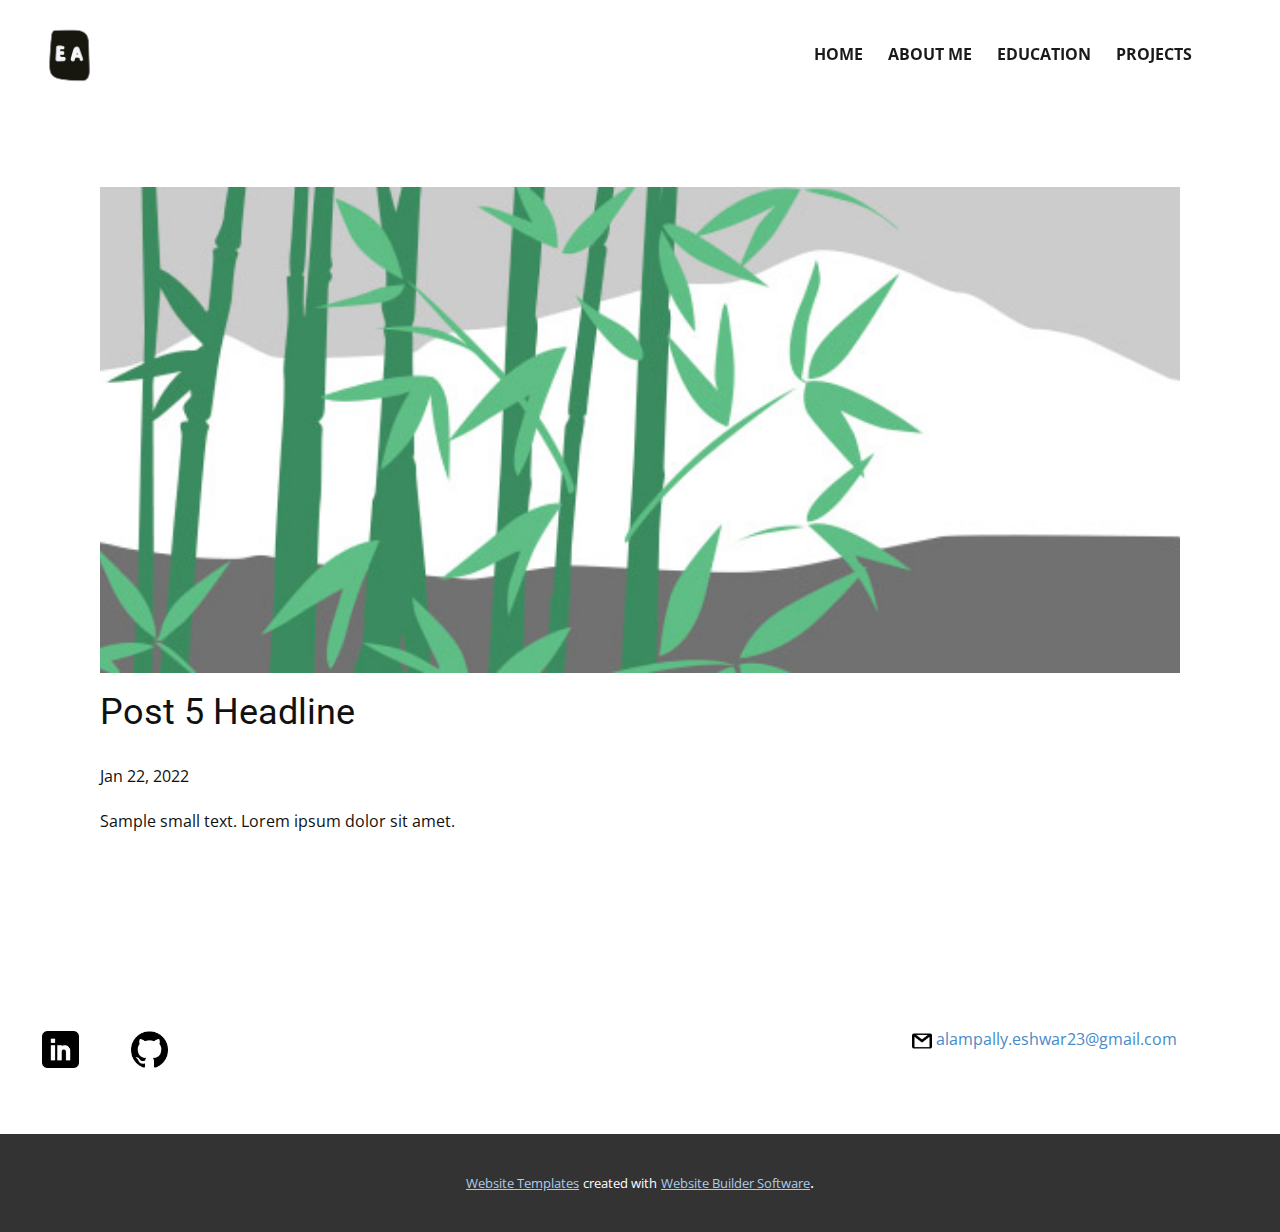
<file: blog/post-4.html>
<!doctype html>
<html style="font-size: 16px;" lang="en-IN"><head>
    <meta name="viewport" content="width=device-width, initial-scale=1.0">
    <meta charset="utf-8">
    <meta name="keywords" content="Post 1 Headline">
    <meta name="description" content="">
    <meta name="page_type" content="np-template-header-footer-from-plugin">
    <title>Post 5 Headline</title>
    <link rel="stylesheet" href="../nicepage.css" media="screen">
<link rel="stylesheet" href="../Post-Template.css" media="screen">
    <script class="u-script" type="text/javascript" src="../jquery.js" defer=""></script>
    <script class="u-script" type="text/javascript" src="../nicepage.js" defer=""></script>
    <meta name="generator" content="Nicepage 4.3.3, nicepage.com">
    <link rel="icon" href="../images/favicon.png">
    <link id="u-theme-google-font" rel="stylesheet" href="https://fonts.googleapis.com/css?family=Roboto:100,100i,300,300i,400,400i,500,500i,700,700i,900,900i|Open+Sans:300,300i,400,400i,600,600i,700,700i,800,800i">
    
    
    <script type="application/ld+json">{
		"@context": "http://schema.org",
		"@type": "Organization",
		"name": "Eshwar_Portfolio",
		"logo": "images/Addaheading1.png",
		"sameAs": [
				"https://www.linkedin.com/in/eshwar-allampally-021801210/",
				"https://github.com/eshwarevil23"
		]
}</script>
    <meta name="theme-color" content="#478ac9">
  </head>
  <body class="u-body"><header class="u-clearfix u-header u-sticky u-sticky-b669 u-header" id="sec-3f1b"><div class="u-clearfix u-sheet u-sheet-1">
        <a href="https://eshwarevil23.github.io/portfolio/" class="u-image u-logo u-image-1" data-image-width="373" data-image-height="353" title="LOGO">
          <img src="../images/Addaheading1.png" class="u-logo-image u-logo-image-1">
        </a>
        <nav class="u-menu u-menu-dropdown u-offcanvas u-menu-1">
          <div class="menu-collapse" style="font-size: 1rem; letter-spacing: 0px; font-weight: 700; text-transform: uppercase;">
            <a class="u-button-style u-custom-active-border-color u-custom-active-color u-custom-border u-custom-border-color u-custom-borders u-custom-hover-border-color u-custom-hover-color u-custom-left-right-menu-spacing u-custom-padding-bottom u-custom-text-active-color u-custom-text-color u-custom-text-hover-color u-custom-top-bottom-menu-spacing u-nav-link u-text-active-palette-1-base u-text-hover-palette-2-base" href="#">
              <svg class="u-svg-link" viewBox="0 0 24 24"><use xmlns:xlink="http://www.w3.org/1999/xlink" xlink:href="#menu-hamburger"></use></svg>
              <svg class="u-svg-content" version="1.1" id="menu-hamburger" viewBox="0 0 16 16" x="0px" y="0px" xmlns:xlink="http://www.w3.org/1999/xlink" xmlns="http://www.w3.org/2000/svg"><g><rect y="1" width="16" height="2"></rect><rect y="7" width="16" height="2"></rect><rect y="13" width="16" height="2"></rect>
</g></svg>
            </a>
          </div>
          <div class="u-custom-menu u-nav-container">
            <ul class="u-nav u-spacing-25 u-unstyled u-nav-1"><li class="u-nav-item"><a class="u-border-2 u-border-active-palette-1-base u-border-hover-palette-1-light-1 u-border-no-left u-border-no-right u-border-no-top u-button-style u-nav-link u-text-active-grey-90 u-text-grey-90 u-text-hover-grey-90" href="../Home.html" style="padding: 10px 0px;">Home</a>
</li><li class="u-nav-item"><a class="u-border-2 u-border-active-palette-1-base u-border-hover-palette-1-light-1 u-border-no-left u-border-no-right u-border-no-top u-button-style u-nav-link u-text-active-grey-90 u-text-grey-90 u-text-hover-grey-90" href="../Home.html#sec-66a4" data-page-id="20420279" style="padding: 10px 0px;">About me</a>
</li><li class="u-nav-item"><a class="u-border-2 u-border-active-palette-1-base u-border-hover-palette-1-light-1 u-border-no-left u-border-no-right u-border-no-top u-button-style u-nav-link u-text-active-grey-90 u-text-grey-90 u-text-hover-grey-90" href="../Home.html#sec-0fc1" data-page-id="20420279" style="padding: 10px 0px;">Education</a>
</li><li class="u-nav-item"><a class="u-border-2 u-border-active-palette-1-base u-border-hover-palette-1-light-1 u-border-no-left u-border-no-right u-border-no-top u-button-style u-nav-link u-text-active-grey-90 u-text-grey-90 u-text-hover-grey-90" href="../Home.html#sec-4dfc" data-page-id="20420279" style="padding: 10px 0px;">Projects</a>
</li></ul>
          </div>
          <div class="u-custom-menu u-nav-container-collapse">
            <div class="u-black u-container-style u-inner-container-layout u-opacity u-opacity-95 u-sidenav">
              <div class="u-inner-container-layout u-sidenav-overflow">
                <div class="u-menu-close"></div>
                <ul class="u-align-center u-nav u-popupmenu-items u-unstyled u-nav-2"><li class="u-nav-item"><a class="u-button-style u-nav-link" href="../Home.html" style="padding: 10px 14px;">Home</a>
</li><li class="u-nav-item"><a class="u-button-style u-nav-link" href="../Home.html#sec-66a4" data-page-id="20420279" style="padding: 10px 14px;">About me</a>
</li><li class="u-nav-item"><a class="u-button-style u-nav-link" href="../Home.html#sec-0fc1" data-page-id="20420279" style="padding: 10px 14px;">Education</a>
</li><li class="u-nav-item"><a class="u-button-style u-nav-link" href="../Home.html#sec-4dfc" data-page-id="20420279" style="padding: 10px 14px;">Projects</a>
</li></ul>
              </div>
            </div>
            <div class="u-black u-menu-overlay u-opacity u-opacity-70"></div>
          </div>
        </nav>
      </div></header>
    <section class="u-align-center u-clearfix u-section-1" id="sec-04c6">
      <div class="u-clearfix u-sheet u-valign-middle-md u-valign-middle-sm u-valign-middle-xs u-sheet-1"><!--post_details--><!--post_details_options_json--><!--{"source":""}--><!--/post_details_options_json--><!--blog_post-->
        <div class="u-container-style u-expanded-width u-post-details u-post-details-1">
          <div class="u-container-layout u-valign-middle u-container-layout-1"><!--blog_post_image-->
            <img alt="" class="u-blog-control u-expanded-width u-image u-image-default u-image-1" src="[data-uri]"><!--/blog_post_image--><!--blog_post_header-->
            <h2 class="u-blog-control u-text u-text-1">Post 5 Headline</h2><!--/blog_post_header--><!--blog_post_metadata-->
            <div class="u-blog-control u-metadata u-metadata-1"><!--blog_post_metadata_date-->
              <span class="u-meta-date u-meta-icon">Jan 22, 2022</span><!--/blog_post_metadata_date--><!--blog_post_metadata_category-->
              <!--/blog_post_metadata_category--><!--blog_post_metadata_comments-->
              <!--/blog_post_metadata_comments-->
            </div><!--/blog_post_metadata--><!--blog_post_content-->
            <div class="u-align-justify u-blog-control u-post-content u-text u-text-2 fr-view">
  Sample small text. Lorem ipsum dolor sit amet.
  </div><!--/blog_post_content-->
          </div>
        </div><!--/blog_post--><!--/post_details-->
      </div>
    </section>
    
    
    <footer class="u-clearfix u-footer u-white" id="sec-88cc"><div class="u-clearfix u-sheet u-sheet-1">
        <a class="u-active-none u-border-none u-btn u-button-link u-button-style u-hover-none u-none u-text-palette-1-base u-btn-1" href="../mailto:alampally.eshwar23@gmail.com?subject=SUBJECT"><span class="u-file-icon u-icon u-icon-1"><img src="../images/7320261.png" alt=""></span>&nbsp;alampally.eshwar23@gmail.com
        </a>
        <div class="u-align-left u-social-icons u-spacing-52 u-social-icons-1">
          <a class="u-social-url" title="linkedin" target="_blank" href="https://www.linkedin.com/in/eshwar-allampally-021801210/"><span class="u-file-icon u-icon u-social-icon u-social-linkedin u-icon-2"><img src="../images/1051333.png" alt=""></span>
          </a>
          <a class="u-social-url" target="_blank" data-type="Github" title="Github" href="https://github.com/eshwarevil23"><span class="u-file-icon u-icon u-social-github u-social-icon u-icon-3"><img src="../images/7336092.png" alt=""></span>
          </a>
        </div>
        <p class="u-text u-text-default u-text-1"></p>
      </div></footer>
    <section class="u-backlink u-clearfix u-grey-80">
      <a class="u-link" href="https://nicepage.com/website-templates" target="_blank">
        <span>Website Templates</span>
      </a>
      <p class="u-text">
        <span>created with</span>
      </p>
      <a class="u-link" href="" target="_blank">
        <span>Website Builder Software</span>
      </a>. 
    </section>
  
</body></html>
</file>
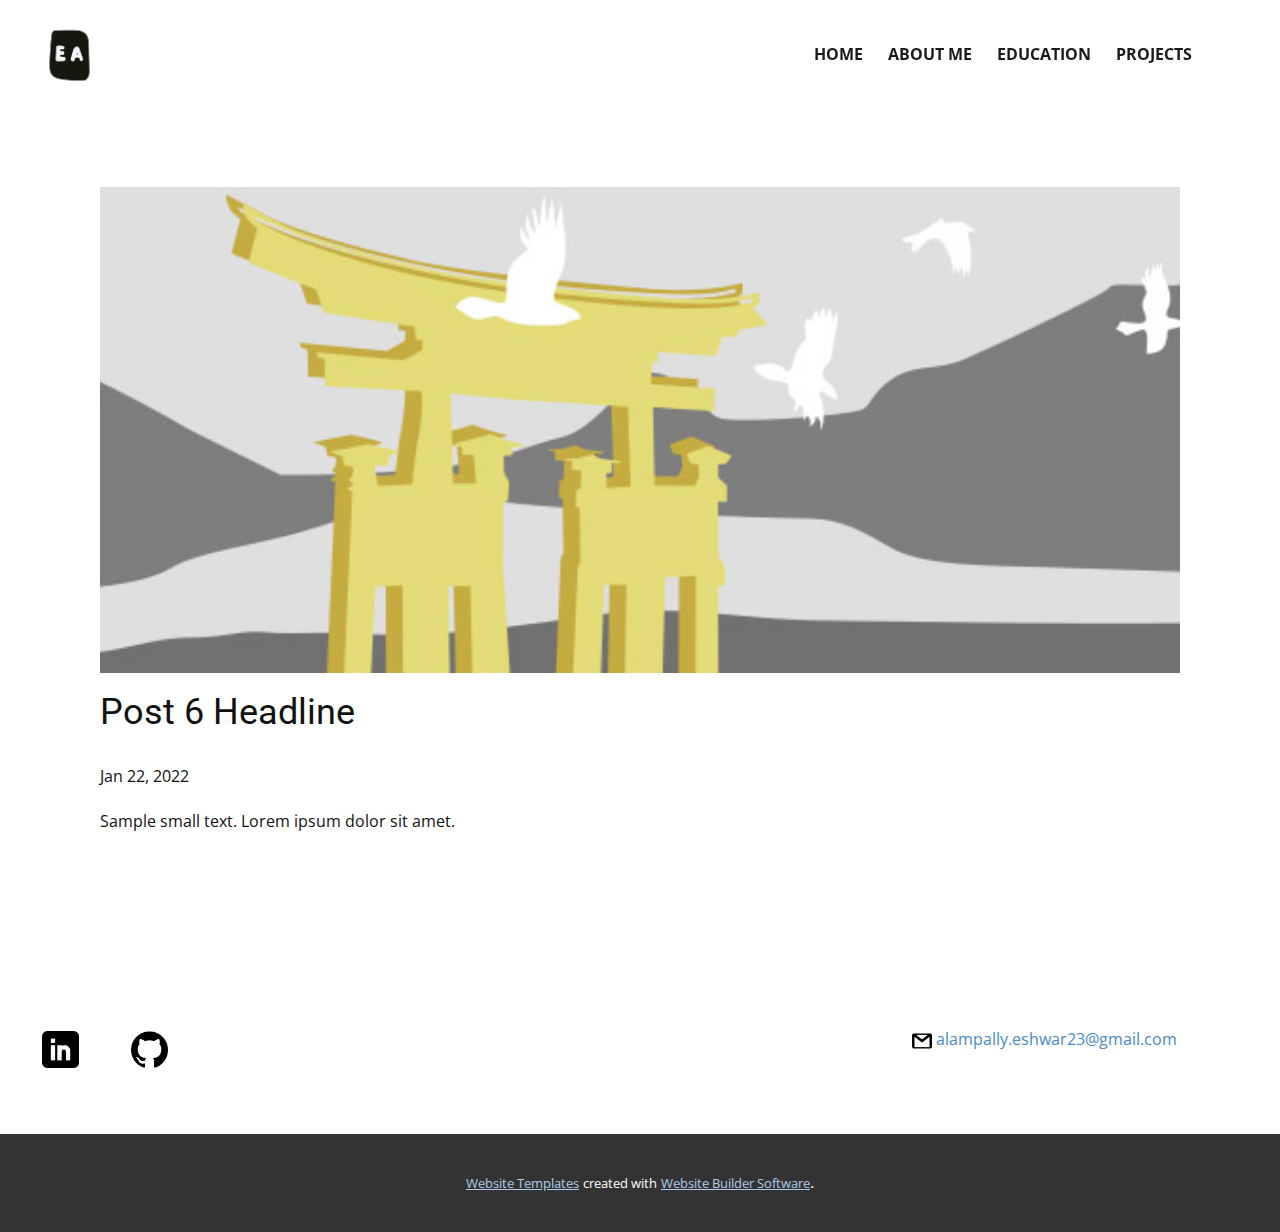
<file: blog/post-5.html>
<!doctype html>
<html style="font-size: 16px;" lang="en-IN"><head>
    <meta name="viewport" content="width=device-width, initial-scale=1.0">
    <meta charset="utf-8">
    <meta name="keywords" content="Post 1 Headline">
    <meta name="description" content="">
    <meta name="page_type" content="np-template-header-footer-from-plugin">
    <title>Post 6 Headline</title>
    <link rel="stylesheet" href="../nicepage.css" media="screen">
<link rel="stylesheet" href="../Post-Template.css" media="screen">
    <script class="u-script" type="text/javascript" src="../jquery.js" defer=""></script>
    <script class="u-script" type="text/javascript" src="../nicepage.js" defer=""></script>
    <meta name="generator" content="Nicepage 4.3.3, nicepage.com">
    <link rel="icon" href="../images/favicon.png">
    <link id="u-theme-google-font" rel="stylesheet" href="https://fonts.googleapis.com/css?family=Roboto:100,100i,300,300i,400,400i,500,500i,700,700i,900,900i|Open+Sans:300,300i,400,400i,600,600i,700,700i,800,800i">
    
    
    <script type="application/ld+json">{
		"@context": "http://schema.org",
		"@type": "Organization",
		"name": "Eshwar_Portfolio",
		"logo": "images/Addaheading1.png",
		"sameAs": [
				"https://www.linkedin.com/in/eshwar-allampally-021801210/",
				"https://github.com/eshwarevil23"
		]
}</script>
    <meta name="theme-color" content="#478ac9">
  </head>
  <body class="u-body"><header class="u-clearfix u-header u-sticky u-sticky-b669 u-header" id="sec-3f1b"><div class="u-clearfix u-sheet u-sheet-1">
        <a href="https://eshwarevil23.github.io/portfolio/" class="u-image u-logo u-image-1" data-image-width="373" data-image-height="353" title="LOGO">
          <img src="../images/Addaheading1.png" class="u-logo-image u-logo-image-1">
        </a>
        <nav class="u-menu u-menu-dropdown u-offcanvas u-menu-1">
          <div class="menu-collapse" style="font-size: 1rem; letter-spacing: 0px; font-weight: 700; text-transform: uppercase;">
            <a class="u-button-style u-custom-active-border-color u-custom-active-color u-custom-border u-custom-border-color u-custom-borders u-custom-hover-border-color u-custom-hover-color u-custom-left-right-menu-spacing u-custom-padding-bottom u-custom-text-active-color u-custom-text-color u-custom-text-hover-color u-custom-top-bottom-menu-spacing u-nav-link u-text-active-palette-1-base u-text-hover-palette-2-base" href="#">
              <svg class="u-svg-link" viewBox="0 0 24 24"><use xmlns:xlink="http://www.w3.org/1999/xlink" xlink:href="#menu-hamburger"></use></svg>
              <svg class="u-svg-content" version="1.1" id="menu-hamburger" viewBox="0 0 16 16" x="0px" y="0px" xmlns:xlink="http://www.w3.org/1999/xlink" xmlns="http://www.w3.org/2000/svg"><g><rect y="1" width="16" height="2"></rect><rect y="7" width="16" height="2"></rect><rect y="13" width="16" height="2"></rect>
</g></svg>
            </a>
          </div>
          <div class="u-custom-menu u-nav-container">
            <ul class="u-nav u-spacing-25 u-unstyled u-nav-1"><li class="u-nav-item"><a class="u-border-2 u-border-active-palette-1-base u-border-hover-palette-1-light-1 u-border-no-left u-border-no-right u-border-no-top u-button-style u-nav-link u-text-active-grey-90 u-text-grey-90 u-text-hover-grey-90" href="../Home.html" style="padding: 10px 0px;">Home</a>
</li><li class="u-nav-item"><a class="u-border-2 u-border-active-palette-1-base u-border-hover-palette-1-light-1 u-border-no-left u-border-no-right u-border-no-top u-button-style u-nav-link u-text-active-grey-90 u-text-grey-90 u-text-hover-grey-90" href="../Home.html#sec-66a4" data-page-id="20420279" style="padding: 10px 0px;">About me</a>
</li><li class="u-nav-item"><a class="u-border-2 u-border-active-palette-1-base u-border-hover-palette-1-light-1 u-border-no-left u-border-no-right u-border-no-top u-button-style u-nav-link u-text-active-grey-90 u-text-grey-90 u-text-hover-grey-90" href="../Home.html#sec-0fc1" data-page-id="20420279" style="padding: 10px 0px;">Education</a>
</li><li class="u-nav-item"><a class="u-border-2 u-border-active-palette-1-base u-border-hover-palette-1-light-1 u-border-no-left u-border-no-right u-border-no-top u-button-style u-nav-link u-text-active-grey-90 u-text-grey-90 u-text-hover-grey-90" href="../Home.html#sec-4dfc" data-page-id="20420279" style="padding: 10px 0px;">Projects</a>
</li></ul>
          </div>
          <div class="u-custom-menu u-nav-container-collapse">
            <div class="u-black u-container-style u-inner-container-layout u-opacity u-opacity-95 u-sidenav">
              <div class="u-inner-container-layout u-sidenav-overflow">
                <div class="u-menu-close"></div>
                <ul class="u-align-center u-nav u-popupmenu-items u-unstyled u-nav-2"><li class="u-nav-item"><a class="u-button-style u-nav-link" href="../Home.html" style="padding: 10px 14px;">Home</a>
</li><li class="u-nav-item"><a class="u-button-style u-nav-link" href="../Home.html#sec-66a4" data-page-id="20420279" style="padding: 10px 14px;">About me</a>
</li><li class="u-nav-item"><a class="u-button-style u-nav-link" href="../Home.html#sec-0fc1" data-page-id="20420279" style="padding: 10px 14px;">Education</a>
</li><li class="u-nav-item"><a class="u-button-style u-nav-link" href="../Home.html#sec-4dfc" data-page-id="20420279" style="padding: 10px 14px;">Projects</a>
</li></ul>
              </div>
            </div>
            <div class="u-black u-menu-overlay u-opacity u-opacity-70"></div>
          </div>
        </nav>
      </div></header>
    <section class="u-align-center u-clearfix u-section-1" id="sec-04c6">
      <div class="u-clearfix u-sheet u-valign-middle-md u-valign-middle-sm u-valign-middle-xs u-sheet-1"><!--post_details--><!--post_details_options_json--><!--{"source":""}--><!--/post_details_options_json--><!--blog_post-->
        <div class="u-container-style u-expanded-width u-post-details u-post-details-1">
          <div class="u-container-layout u-valign-middle u-container-layout-1"><!--blog_post_image-->
            <img alt="" class="u-blog-control u-expanded-width u-image u-image-default u-image-1" src="[data-uri]"><!--/blog_post_image--><!--blog_post_header-->
            <h2 class="u-blog-control u-text u-text-1">Post 6 Headline</h2><!--/blog_post_header--><!--blog_post_metadata-->
            <div class="u-blog-control u-metadata u-metadata-1"><!--blog_post_metadata_date-->
              <span class="u-meta-date u-meta-icon">Jan 22, 2022</span><!--/blog_post_metadata_date--><!--blog_post_metadata_category-->
              <!--/blog_post_metadata_category--><!--blog_post_metadata_comments-->
              <!--/blog_post_metadata_comments-->
            </div><!--/blog_post_metadata--><!--blog_post_content-->
            <div class="u-align-justify u-blog-control u-post-content u-text u-text-2 fr-view">
  Sample small text. Lorem ipsum dolor sit amet.
  </div><!--/blog_post_content-->
          </div>
        </div><!--/blog_post--><!--/post_details-->
      </div>
    </section>
    
    
    <footer class="u-clearfix u-footer u-white" id="sec-88cc"><div class="u-clearfix u-sheet u-sheet-1">
        <a class="u-active-none u-border-none u-btn u-button-link u-button-style u-hover-none u-none u-text-palette-1-base u-btn-1" href="../mailto:alampally.eshwar23@gmail.com?subject=SUBJECT"><span class="u-file-icon u-icon u-icon-1"><img src="../images/7320261.png" alt=""></span>&nbsp;alampally.eshwar23@gmail.com
        </a>
        <div class="u-align-left u-social-icons u-spacing-52 u-social-icons-1">
          <a class="u-social-url" title="linkedin" target="_blank" href="https://www.linkedin.com/in/eshwar-allampally-021801210/"><span class="u-file-icon u-icon u-social-icon u-social-linkedin u-icon-2"><img src="../images/1051333.png" alt=""></span>
          </a>
          <a class="u-social-url" target="_blank" data-type="Github" title="Github" href="https://github.com/eshwarevil23"><span class="u-file-icon u-icon u-social-github u-social-icon u-icon-3"><img src="../images/7336092.png" alt=""></span>
          </a>
        </div>
        <p class="u-text u-text-default u-text-1"></p>
      </div></footer>
    <section class="u-backlink u-clearfix u-grey-80">
      <a class="u-link" href="https://nicepage.com/website-templates" target="_blank">
        <span>Website Templates</span>
      </a>
      <p class="u-text">
        <span>created with</span>
      </p>
      <a class="u-link" href="" target="_blank">
        <span>Website Builder Software</span>
      </a>. 
    </section>
  
</body></html>
</file>
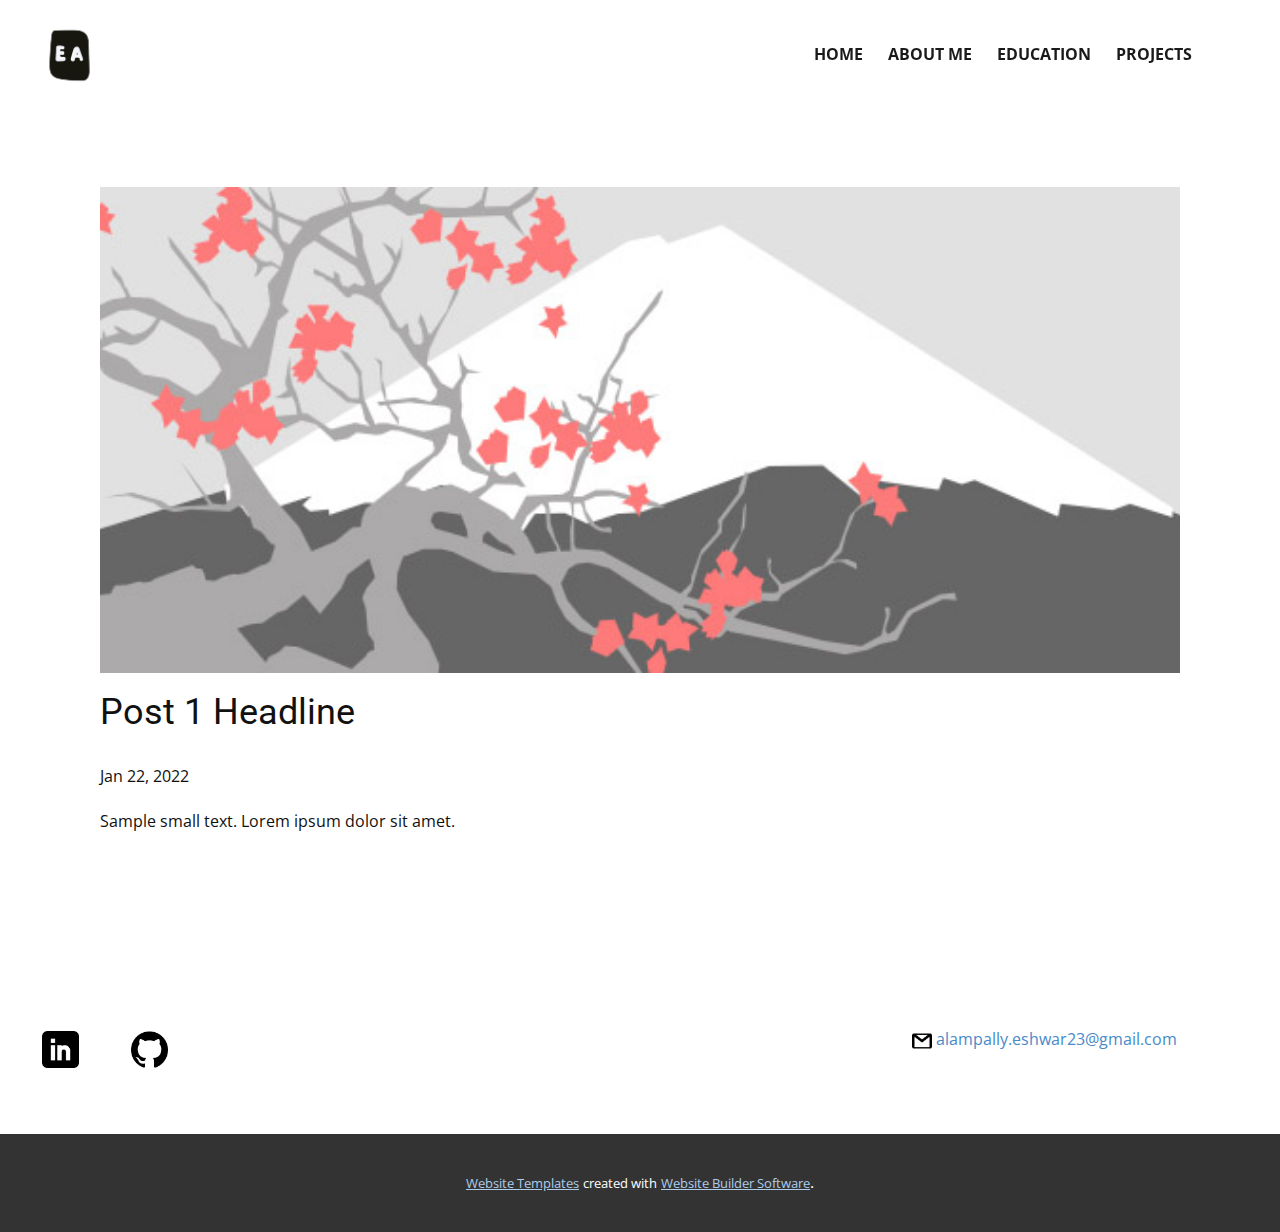
<file: blog/post.html>
<!doctype html>
<html style="font-size: 16px;" lang="en-IN"><head>
    <meta name="viewport" content="width=device-width, initial-scale=1.0">
    <meta charset="utf-8">
    <meta name="keywords" content="Post 1 Headline">
    <meta name="description" content="">
    <meta name="page_type" content="np-template-header-footer-from-plugin">
    <title>Post 1 Headline</title>
    <link rel="stylesheet" href="../nicepage.css" media="screen">
<link rel="stylesheet" href="../Post-Template.css" media="screen">
    <script class="u-script" type="text/javascript" src="../jquery.js" defer=""></script>
    <script class="u-script" type="text/javascript" src="../nicepage.js" defer=""></script>
    <meta name="generator" content="Nicepage 4.3.3, nicepage.com">
    <link rel="icon" href="../images/favicon.png">
    <link id="u-theme-google-font" rel="stylesheet" href="https://fonts.googleapis.com/css?family=Roboto:100,100i,300,300i,400,400i,500,500i,700,700i,900,900i|Open+Sans:300,300i,400,400i,600,600i,700,700i,800,800i">
    
    
    <script type="application/ld+json">{
		"@context": "http://schema.org",
		"@type": "Organization",
		"name": "Eshwar_Portfolio",
		"logo": "images/Addaheading1.png",
		"sameAs": [
				"https://www.linkedin.com/in/eshwar-allampally-021801210/",
				"https://github.com/eshwarevil23"
		]
}</script>
    <meta name="theme-color" content="#478ac9">
  </head>
  <body class="u-body"><header class="u-clearfix u-header u-sticky u-sticky-b669 u-header" id="sec-3f1b"><div class="u-clearfix u-sheet u-sheet-1">
        <a href="https://eshwarevil23.github.io/portfolio/" class="u-image u-logo u-image-1" data-image-width="373" data-image-height="353" title="LOGO">
          <img src="../images/Addaheading1.png" class="u-logo-image u-logo-image-1">
        </a>
        <nav class="u-menu u-menu-dropdown u-offcanvas u-menu-1">
          <div class="menu-collapse" style="font-size: 1rem; letter-spacing: 0px; font-weight: 700; text-transform: uppercase;">
            <a class="u-button-style u-custom-active-border-color u-custom-active-color u-custom-border u-custom-border-color u-custom-borders u-custom-hover-border-color u-custom-hover-color u-custom-left-right-menu-spacing u-custom-padding-bottom u-custom-text-active-color u-custom-text-color u-custom-text-hover-color u-custom-top-bottom-menu-spacing u-nav-link u-text-active-palette-1-base u-text-hover-palette-2-base" href="#">
              <svg class="u-svg-link" viewBox="0 0 24 24"><use xmlns:xlink="http://www.w3.org/1999/xlink" xlink:href="#menu-hamburger"></use></svg>
              <svg class="u-svg-content" version="1.1" id="menu-hamburger" viewBox="0 0 16 16" x="0px" y="0px" xmlns:xlink="http://www.w3.org/1999/xlink" xmlns="http://www.w3.org/2000/svg"><g><rect y="1" width="16" height="2"></rect><rect y="7" width="16" height="2"></rect><rect y="13" width="16" height="2"></rect>
</g></svg>
            </a>
          </div>
          <div class="u-custom-menu u-nav-container">
            <ul class="u-nav u-spacing-25 u-unstyled u-nav-1"><li class="u-nav-item"><a class="u-border-2 u-border-active-palette-1-base u-border-hover-palette-1-light-1 u-border-no-left u-border-no-right u-border-no-top u-button-style u-nav-link u-text-active-grey-90 u-text-grey-90 u-text-hover-grey-90" href="../Home.html" style="padding: 10px 0px;">Home</a>
</li><li class="u-nav-item"><a class="u-border-2 u-border-active-palette-1-base u-border-hover-palette-1-light-1 u-border-no-left u-border-no-right u-border-no-top u-button-style u-nav-link u-text-active-grey-90 u-text-grey-90 u-text-hover-grey-90" href="../Home.html#sec-66a4" data-page-id="20420279" style="padding: 10px 0px;">About me</a>
</li><li class="u-nav-item"><a class="u-border-2 u-border-active-palette-1-base u-border-hover-palette-1-light-1 u-border-no-left u-border-no-right u-border-no-top u-button-style u-nav-link u-text-active-grey-90 u-text-grey-90 u-text-hover-grey-90" href="../Home.html#sec-0fc1" data-page-id="20420279" style="padding: 10px 0px;">Education</a>
</li><li class="u-nav-item"><a class="u-border-2 u-border-active-palette-1-base u-border-hover-palette-1-light-1 u-border-no-left u-border-no-right u-border-no-top u-button-style u-nav-link u-text-active-grey-90 u-text-grey-90 u-text-hover-grey-90" href="../Home.html#sec-4dfc" data-page-id="20420279" style="padding: 10px 0px;">Projects</a>
</li></ul>
          </div>
          <div class="u-custom-menu u-nav-container-collapse">
            <div class="u-black u-container-style u-inner-container-layout u-opacity u-opacity-95 u-sidenav">
              <div class="u-inner-container-layout u-sidenav-overflow">
                <div class="u-menu-close"></div>
                <ul class="u-align-center u-nav u-popupmenu-items u-unstyled u-nav-2"><li class="u-nav-item"><a class="u-button-style u-nav-link" href="../Home.html" style="padding: 10px 14px;">Home</a>
</li><li class="u-nav-item"><a class="u-button-style u-nav-link" href="../Home.html#sec-66a4" data-page-id="20420279" style="padding: 10px 14px;">About me</a>
</li><li class="u-nav-item"><a class="u-button-style u-nav-link" href="../Home.html#sec-0fc1" data-page-id="20420279" style="padding: 10px 14px;">Education</a>
</li><li class="u-nav-item"><a class="u-button-style u-nav-link" href="../Home.html#sec-4dfc" data-page-id="20420279" style="padding: 10px 14px;">Projects</a>
</li></ul>
              </div>
            </div>
            <div class="u-black u-menu-overlay u-opacity u-opacity-70"></div>
          </div>
        </nav>
      </div></header>
    <section class="u-align-center u-clearfix u-section-1" id="sec-04c6">
      <div class="u-clearfix u-sheet u-valign-middle-md u-valign-middle-sm u-valign-middle-xs u-sheet-1"><!--post_details--><!--post_details_options_json--><!--{"source":""}--><!--/post_details_options_json--><!--blog_post-->
        <div class="u-container-style u-expanded-width u-post-details u-post-details-1">
          <div class="u-container-layout u-valign-middle u-container-layout-1"><!--blog_post_image-->
            <img alt="" class="u-blog-control u-expanded-width u-image u-image-default u-image-1" src="[data-uri]"><!--/blog_post_image--><!--blog_post_header-->
            <h2 class="u-blog-control u-text u-text-1">Post 1 Headline</h2><!--/blog_post_header--><!--blog_post_metadata-->
            <div class="u-blog-control u-metadata u-metadata-1"><!--blog_post_metadata_date-->
              <span class="u-meta-date u-meta-icon">Jan 22, 2022</span><!--/blog_post_metadata_date--><!--blog_post_metadata_category-->
              <!--/blog_post_metadata_category--><!--blog_post_metadata_comments-->
              <!--/blog_post_metadata_comments-->
            </div><!--/blog_post_metadata--><!--blog_post_content-->
            <div class="u-align-justify u-blog-control u-post-content u-text u-text-2 fr-view">
  Sample small text. Lorem ipsum dolor sit amet.
  </div><!--/blog_post_content-->
          </div>
        </div><!--/blog_post--><!--/post_details-->
      </div>
    </section>
    
    
    <footer class="u-clearfix u-footer u-white" id="sec-88cc"><div class="u-clearfix u-sheet u-sheet-1">
        <a class="u-active-none u-border-none u-btn u-button-link u-button-style u-hover-none u-none u-text-palette-1-base u-btn-1" href="../mailto:alampally.eshwar23@gmail.com?subject=SUBJECT"><span class="u-file-icon u-icon u-icon-1"><img src="../images/7320261.png" alt=""></span>&nbsp;alampally.eshwar23@gmail.com
        </a>
        <div class="u-align-left u-social-icons u-spacing-52 u-social-icons-1">
          <a class="u-social-url" title="linkedin" target="_blank" href="https://www.linkedin.com/in/eshwar-allampally-021801210/"><span class="u-file-icon u-icon u-social-icon u-social-linkedin u-icon-2"><img src="../images/1051333.png" alt=""></span>
          </a>
          <a class="u-social-url" target="_blank" data-type="Github" title="Github" href="https://github.com/eshwarevil23"><span class="u-file-icon u-icon u-social-github u-social-icon u-icon-3"><img src="../images/7336092.png" alt=""></span>
          </a>
        </div>
        <p class="u-text u-text-default u-text-1"></p>
      </div></footer>
    <section class="u-backlink u-clearfix u-grey-80">
      <a class="u-link" href="https://nicepage.com/website-templates" target="_blank">
        <span>Website Templates</span>
      </a>
      <p class="u-text">
        <span>created with</span>
      </p>
      <a class="u-link" href="" target="_blank">
        <span>Website Builder Software</span>
      </a>. 
    </section>
  
</body></html>
</file>
